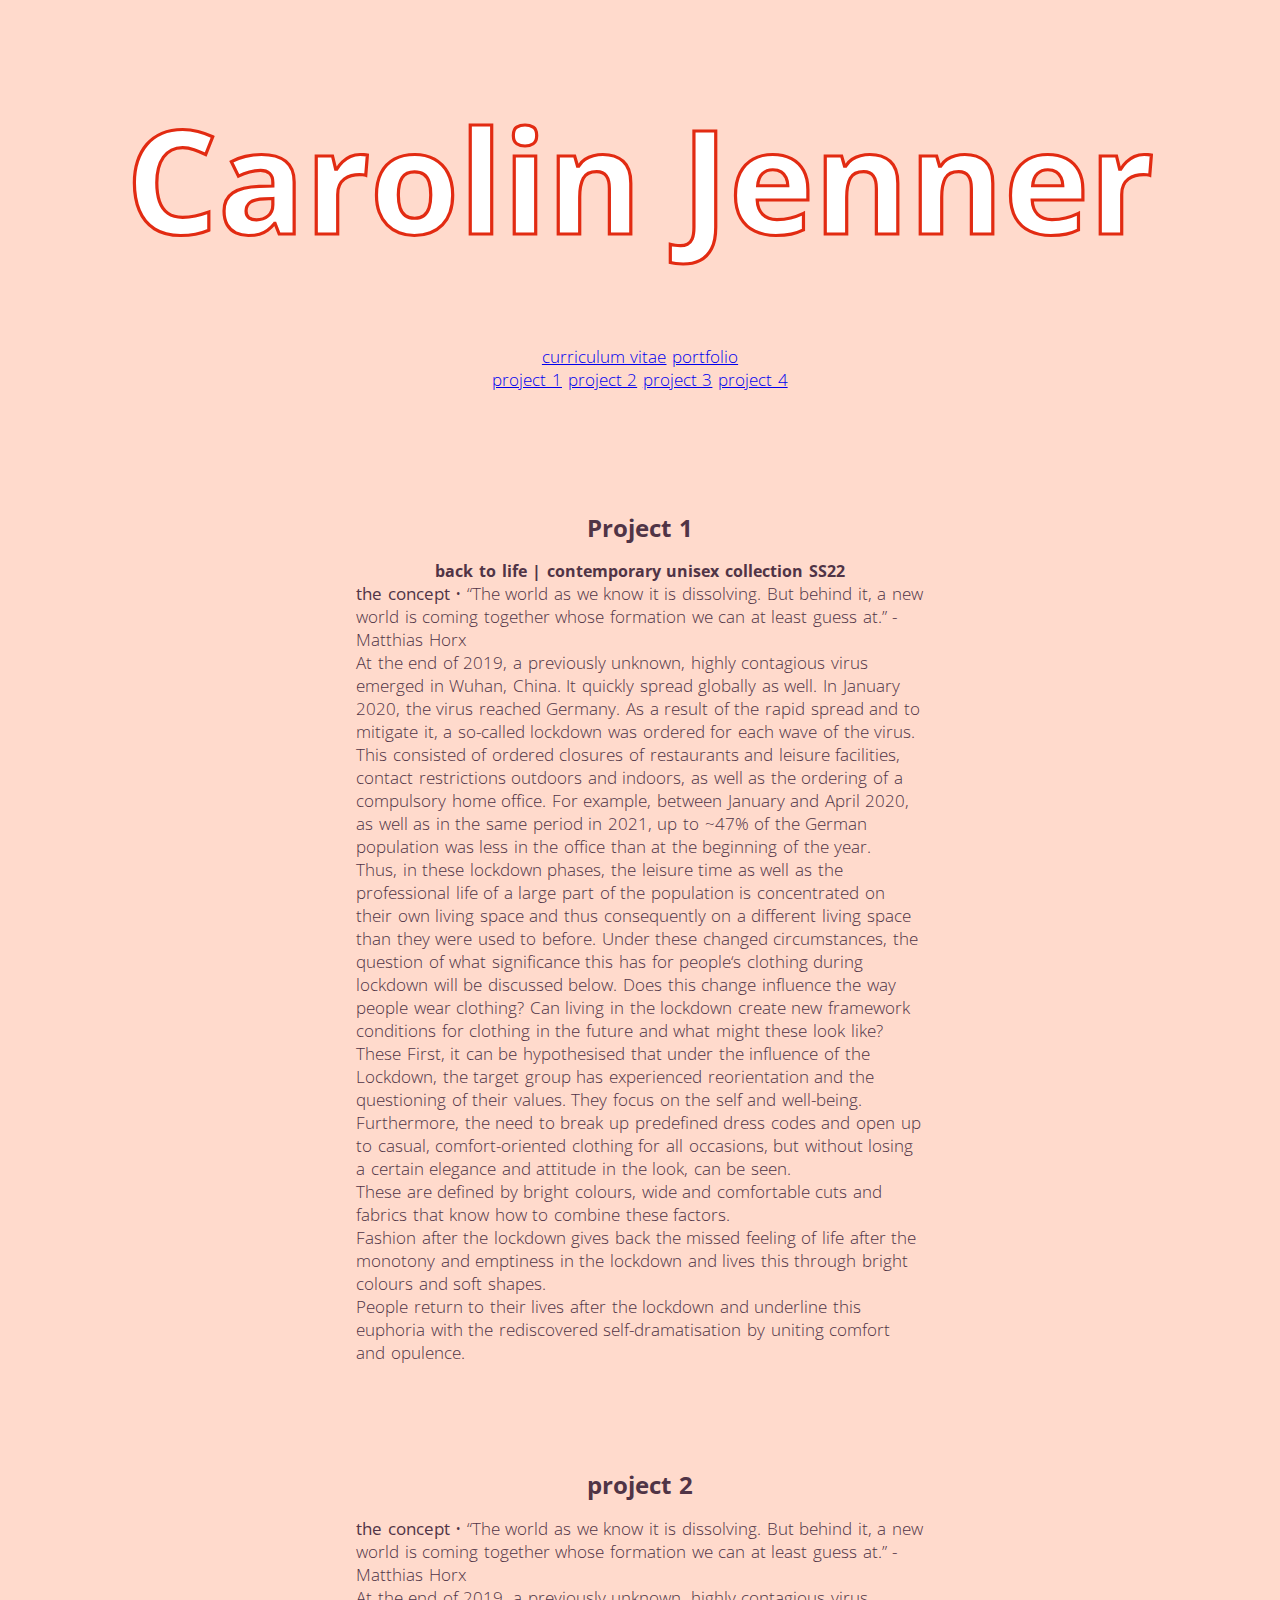
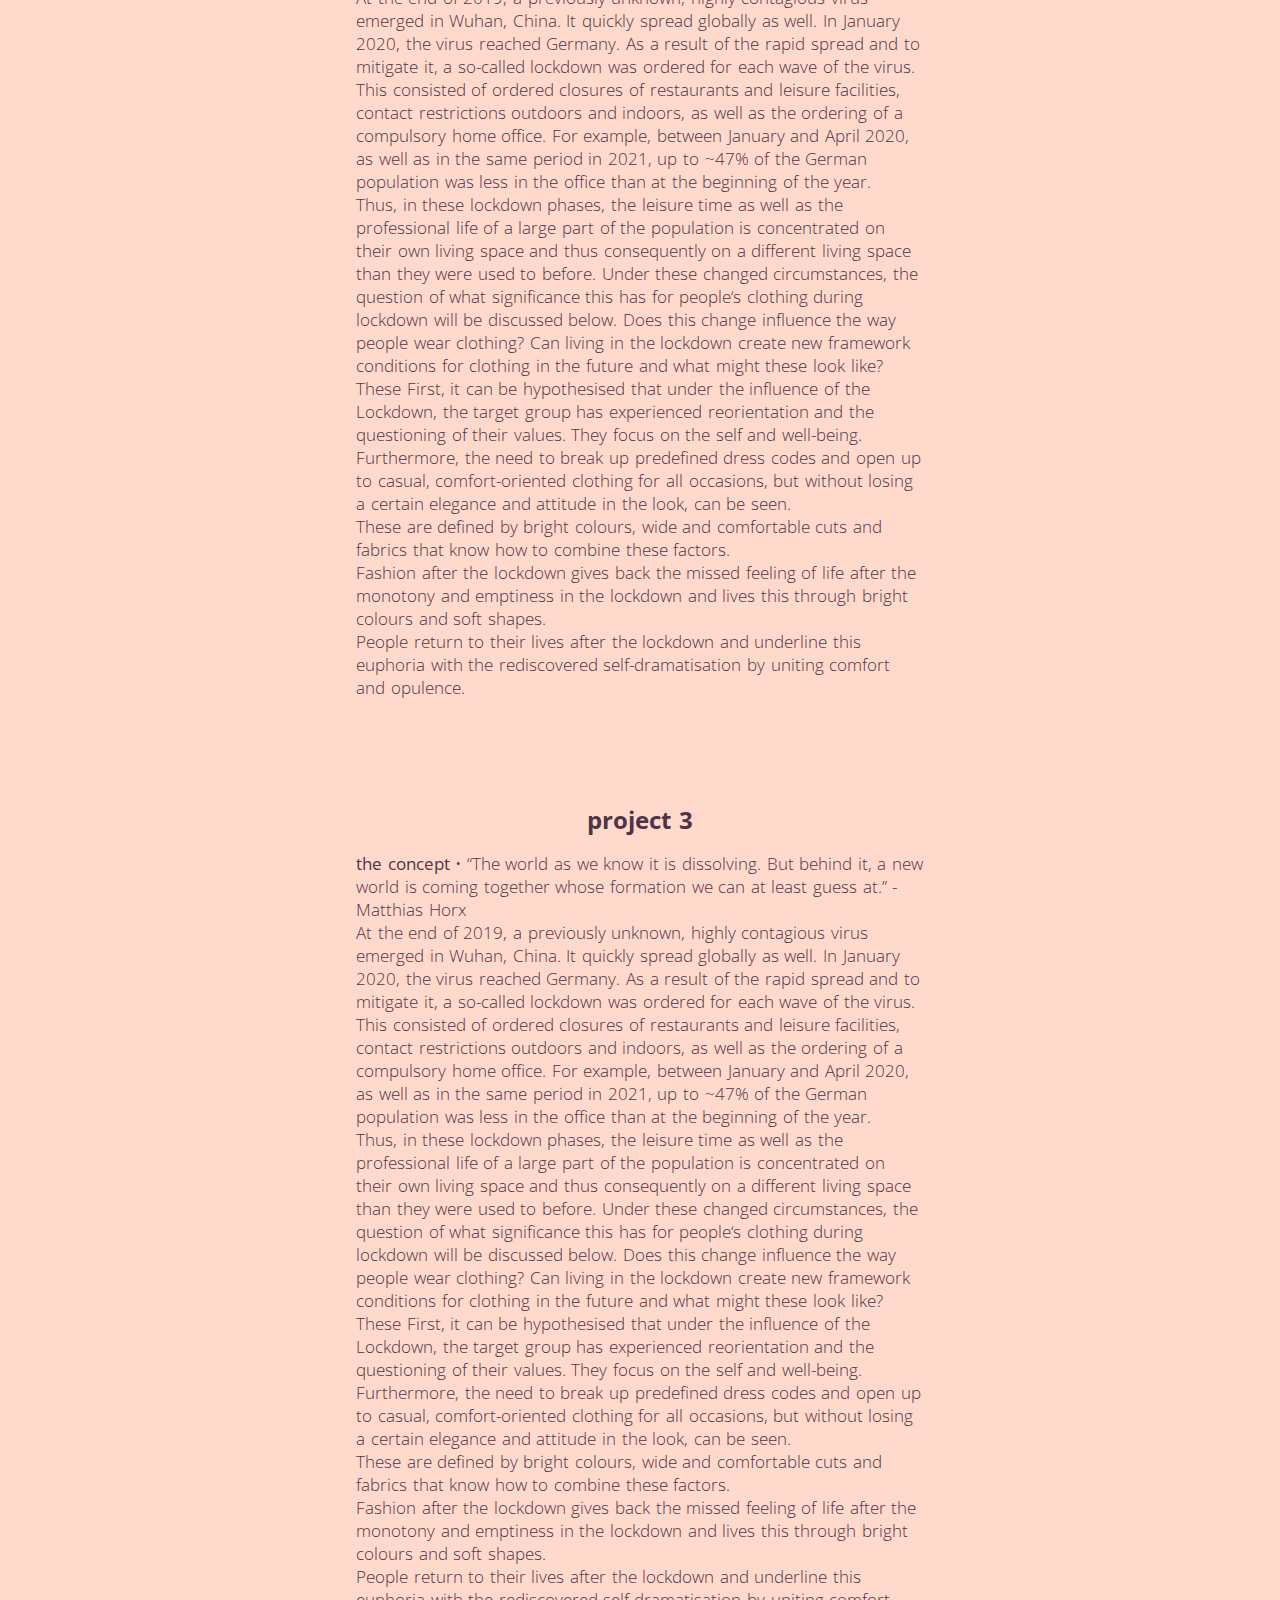
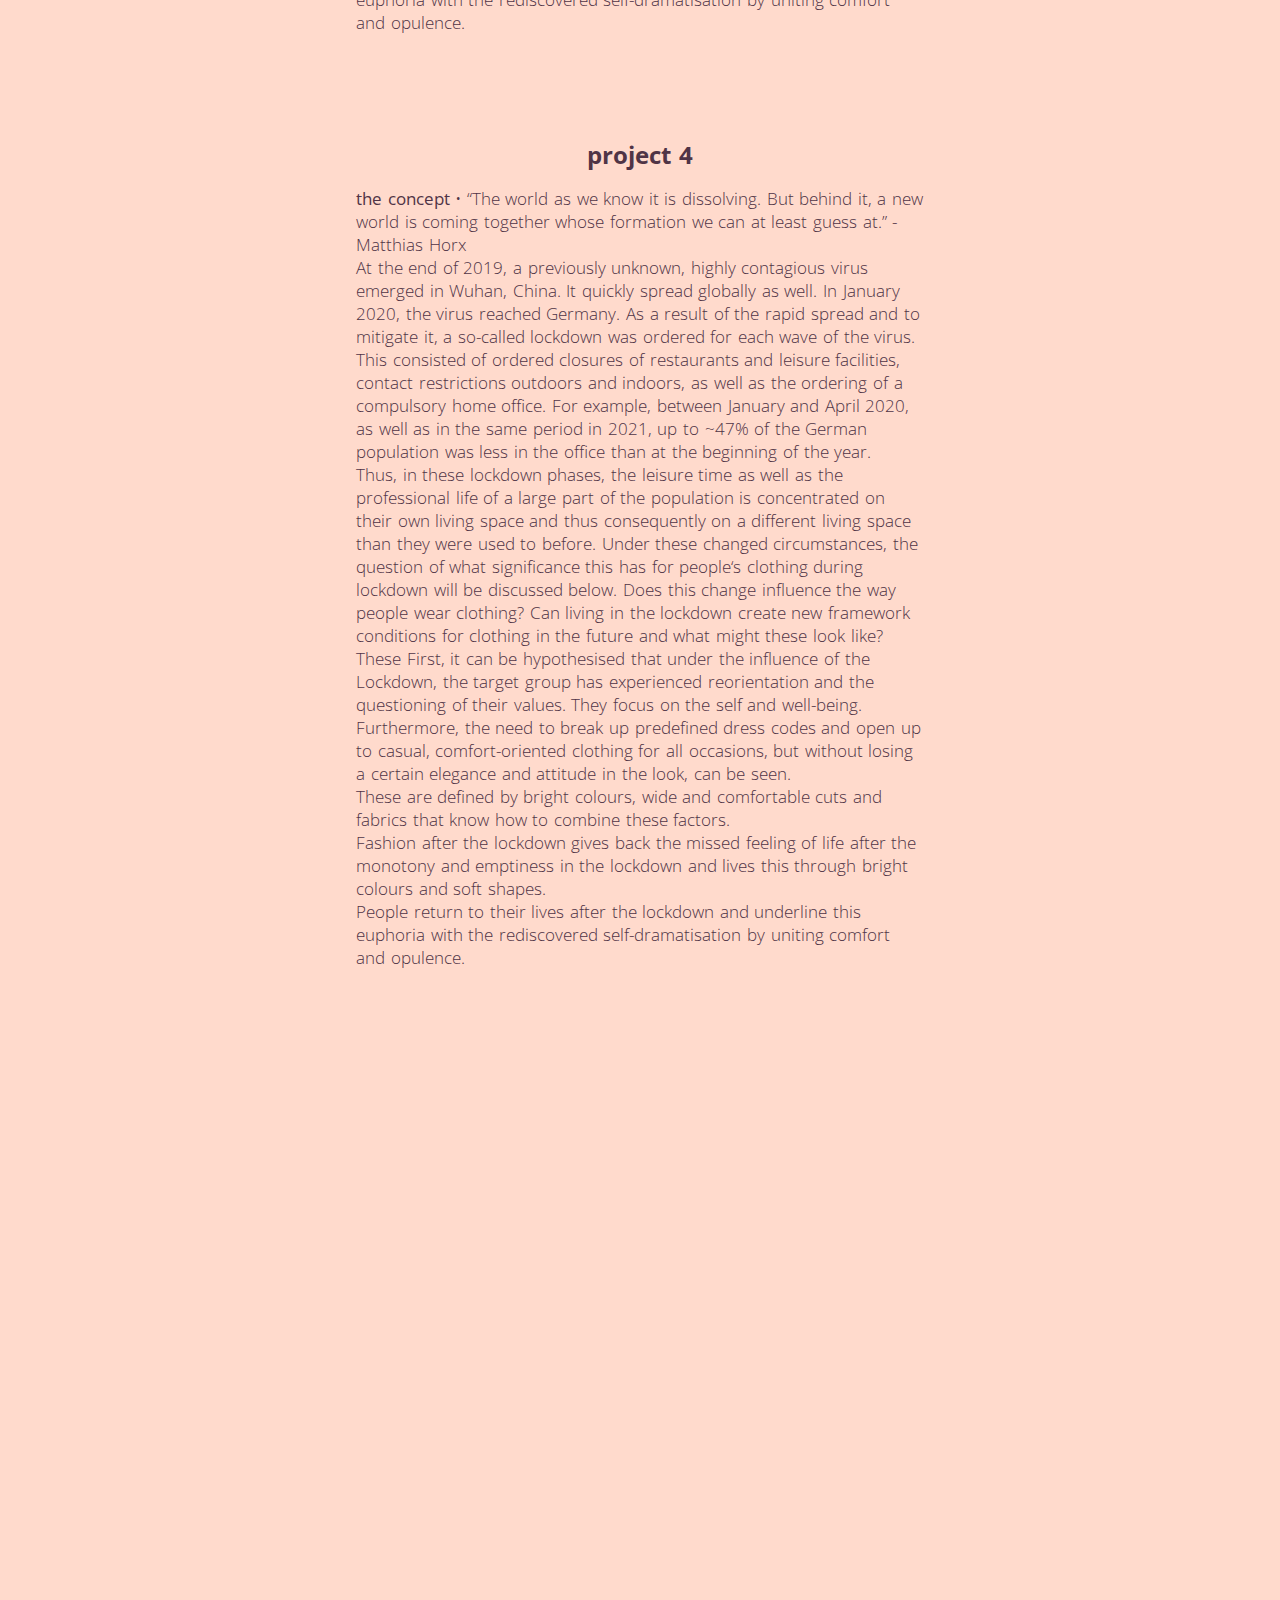
<file: portfolio.html>
<!DOCTYPE html>
<html lang="en">

<head>
    <meta charset="UTF-8">
    <meta http-equiv="X-UA-Compatible" content="IE=edge">
    <meta name="viewport" content="width=device-width, initial-scale=1.0">
    <title>Carolin Jenner – portfolio</title>
    <meta name="description" content="This is the portfolio of Carolin Jenner" />
    <link rel="stylesheet" href="style.css">
    <link
        href="https://fonts.googleapis.com/css2?family=Londrina+Outline&family=Open+Sans:wght@300;400;700&display=swap"
        rel="stylesheet">
</head>

<body>
    <header>
        <h1>Carolin Jenner</h1>
        <br>
        <br>
        <br>
        <nav><a href="./index.html">curriculum vitae</a>
            <a href="./portfolio.html">portfolio</a>
        </nav>
        <nav><a href="#project-1">project 1</a>
            <a href="#project-2">project 2</a>
            <a href="#project-3">project 3</a>
            <a href="#project-4">project 4</a>
        </nav>
    </header>
    <main>

        <article id="project-1">
            <header>
                <h2>Project 1</h2>
                <h3>back to life | contemporary unisex collection SS22</h3>
            </header>
            <p><strong>the concept</strong> • <q>The world as we know it is dissolving. But behind it, a new world is
                    coming together whose formation we can at least guess at.</q> - Matthias Horx <br>
                At the end of 2019, a previously unknown, highly contagious virus emerged in Wuhan, China. It
                quickly spread globally as well. In January 2020, the virus reached Germany. As a result of the
                rapid spread and to mitigate it, a so-called lockdown was ordered for each wave of the virus. This
                consisted of ordered closures of restaurants and leisure facilities, contact restrictions outdoors
                and indoors, as well as the ordering of a compulsory home office. For example, between January and
                April 2020, as well as in the same period in 2021, up to ~47% of the German population was less in
                the office than at the beginning of the year.</p>
            <p>Thus, in these lockdown phases, the leisure time as well as the professional life of a large part of
                the population is concentrated on their own living space and thus consequently on a different living
                space than they were used to before. Under these changed circumstances, the question of what
                significance this has for people‘s clothing during lockdown will be discussed below. Does this
                change influence the way people wear clothing? Can living in the lockdown create new framework
                conditions for clothing in the future and what might these look like?</p>
            <p>These First, it can be hypothesised that under the influence of the Lockdown, the target group has
                experienced reorientation and the questioning of their values. They focus on the self and
                well-being. Furthermore, the need to break up predefined dress codes and open up to casual,
                comfort-oriented clothing for all occasions, but without losing a certain elegance and attitude in
                the look, can be seen.<br>
                These are defined by bright colours, wide and comfortable cuts and fabrics that know how to combine
                these factors.</p>
            <p>Fashion after the lockdown gives back the missed feeling of life after the monotony and emptiness in
                the lockdown and lives this through bright colours and soft shapes.<br>
                People return to their lives after the lockdown and underline this euphoria with the rediscovered
                self-dramatisation by uniting comfort and opulence.</p>
        </article>
        <article id="project-2">
            <header>
                <h2>project 2</h2>
            </header>
            <p><strong>the concept</strong> • <q>The world as we know it is dissolving. But behind it, a new world is
                    coming together whose formation we can at least guess at.</q> - Matthias Horx <br>
                At the end of 2019, a previously unknown, highly contagious virus emerged in Wuhan, China. It
                quickly spread globally as well. In January 2020, the virus reached Germany. As a result of the
                rapid spread and to mitigate it, a so-called lockdown was ordered for each wave of the virus. This
                consisted of ordered closures of restaurants and leisure facilities, contact restrictions outdoors
                and indoors, as well as the ordering of a compulsory home office. For example, between January and
                April 2020, as well as in the same period in 2021, up to ~47% of the German population was less in
                the office than at the beginning of the year.</p>
            <p>Thus, in these lockdown phases, the leisure time as well as the professional life of a large part of
                the population is concentrated on their own living space and thus consequently on a different living
                space than they were used to before. Under these changed circumstances, the question of what
                significance this has for people‘s clothing during lockdown will be discussed below. Does this
                change influence the way people wear clothing? Can living in the lockdown create new framework
                conditions for clothing in the future and what might these look like?</p>
            <p>These First, it can be hypothesised that under the influence of the Lockdown, the target group has
                experienced reorientation and the questioning of their values. They focus on the self and
                well-being. Furthermore, the need to break up predefined dress codes and open up to casual,
                comfort-oriented clothing for all occasions, but without losing a certain elegance and attitude in
                the look, can be seen.<br>
                These are defined by bright colours, wide and comfortable cuts and fabrics that know how to combine
                these factors.</p>
            <p>Fashion after the lockdown gives back the missed feeling of life after the monotony and emptiness in
                the lockdown and lives this through bright colours and soft shapes.<br>
                People return to their lives after the lockdown and underline this euphoria with the rediscovered
                self-dramatisation by uniting comfort and opulence.</p>
        </article>
        <article id="project-3">
            <header>
                <h2>project 3</h2>
            </header>
            <p><strong>the concept</strong> • <q>The world as we know it is dissolving. But behind it, a new world is
                    coming together whose formation we can at least guess at.</q> - Matthias Horx <br>
                At the end of 2019, a previously unknown, highly contagious virus emerged in Wuhan, China. It
                quickly spread globally as well. In January 2020, the virus reached Germany. As a result of the
                rapid spread and to mitigate it, a so-called lockdown was ordered for each wave of the virus. This
                consisted of ordered closures of restaurants and leisure facilities, contact restrictions outdoors
                and indoors, as well as the ordering of a compulsory home office. For example, between January and
                April 2020, as well as in the same period in 2021, up to ~47% of the German population was less in
                the office than at the beginning of the year.</p>
            <p>Thus, in these lockdown phases, the leisure time as well as the professional life of a large part of
                the population is concentrated on their own living space and thus consequently on a different living
                space than they were used to before. Under these changed circumstances, the question of what
                significance this has for people‘s clothing during lockdown will be discussed below. Does this
                change influence the way people wear clothing? Can living in the lockdown create new framework
                conditions for clothing in the future and what might these look like?</p>
            <p>These First, it can be hypothesised that under the influence of the Lockdown, the target group has
                experienced reorientation and the questioning of their values. They focus on the self and
                well-being. Furthermore, the need to break up predefined dress codes and open up to casual,
                comfort-oriented clothing for all occasions, but without losing a certain elegance and attitude in
                the look, can be seen.<br>
                These are defined by bright colours, wide and comfortable cuts and fabrics that know how to combine
                these factors.</p>
            <p>Fashion after the lockdown gives back the missed feeling of life after the monotony and emptiness in
                the lockdown and lives this through bright colours and soft shapes.<br>
                People return to their lives after the lockdown and underline this euphoria with the rediscovered
                self-dramatisation by uniting comfort and opulence.</p>
        </article>
        <article id="project-4">
            <header>
                <h2>project 4</h2>
            </header>
            <p><strong>the concept</strong> • <q>The world as we know it is dissolving. But behind it, a new world is
                    coming together whose formation we can at least guess at.</q> - Matthias Horx <br>
                At the end of 2019, a previously unknown, highly contagious virus emerged in Wuhan, China. It
                quickly spread globally as well. In January 2020, the virus reached Germany. As a result of the
                rapid spread and to mitigate it, a so-called lockdown was ordered for each wave of the virus. This
                consisted of ordered closures of restaurants and leisure facilities, contact restrictions outdoors
                and indoors, as well as the ordering of a compulsory home office. For example, between January and
                April 2020, as well as in the same period in 2021, up to ~47% of the German population was less in
                the office than at the beginning of the year.</p>
            <p>Thus, in these lockdown phases, the leisure time as well as the professional life of a large part of
                the population is concentrated on their own living space and thus consequently on a different living
                space than they were used to before. Under these changed circumstances, the question of what
                significance this has for people‘s clothing during lockdown will be discussed below. Does this
                change influence the way people wear clothing? Can living in the lockdown create new framework
                conditions for clothing in the future and what might these look like?</p>
            <p>These First, it can be hypothesised that under the influence of the Lockdown, the target group has
                experienced reorientation and the questioning of their values. They focus on the self and
                well-being. Furthermore, the need to break up predefined dress codes and open up to casual,
                comfort-oriented clothing for all occasions, but without losing a certain elegance and attitude in
                the look, can be seen.<br>
                These are defined by bright colours, wide and comfortable cuts and fabrics that know how to combine
                these factors.</p>
            <p>Fashion after the lockdown gives back the missed feeling of life after the monotony and emptiness in
                the lockdown and lives this through bright colours and soft shapes.<br>
                People return to their lives after the lockdown and underline this euphoria with the rediscovered
                self-dramatisation by uniting comfort and opulence.</p>
        </article>
        <br><br><br><br><br><br><br><br><br><br><br><br><br><br><br><br><br><br><br><br><br><br><br><br><br><br><br><br><br><br>
    </main>
</body>

</html>
</file>
<file: style.css>
/******************** general stylings ********************/

* {
    box-sizing: border-box;}

:root {
    --red-01: hsl(7, 85%, 48%);
    --red-02: hsl(16, 100%, 90%);
    --red-03: hsl(13, 98%, 82%);
    --yellow-01: hsl(52, 100%, 89%);
    --white-01: hsl(0, 0%, 100%);
    --transparent-01: hsla(0, 0%, 100%, 0);
    --transparent-02: hsla(0, 0%, 100%, 0.5);
    --purple-01: hsl(321, 21%, 26%);
}

html {
    font-family: 'Open Sans', 'Helvetica Neue', sans-serif;
    font-size: 16px;
    }

body {
    
    margin: 0px;
    background-color: var(--red-02);
    color: var(--purple-01);
    font-weight: 300;
    font-size: calc(1rem + .1vw);
    word-spacing: .1rem;
}

header {
    padding: 5rem 1.4rem 0 1.4rem ;
    text-align: center;
}

main {
    max-width: 60ch;
    margin: auto;
    padding: 1rem;
}

h1 {
    font-size: calc(1rem + 10vw);
    font-weight: 700;
    -webkit-text-fill-color: var(--white-01);
    -webkit-text-stroke: .2rem;
    -webkit-text-stroke-color: var(--red-01);
    margin: 0;
}

h2{
    font-weight: 700;
    font-size: 1.5rem; 
    margin-block: 1.5rem 1rem;
    text-align: center
}


h3 {
    font-weight: 700;
    font-size: 1rem;
    padding: 0;
    margin: 0 0 0 0;  
}

p {
    margin: 0 0 0 0;
}

section {
padding: 0 0 0 1.3rem;
}

em {
    font-style: normal;
}

/******************** specific stylings ********************/

.header {  
    width: auto;
    background-image: linear-gradient(var(--yellow-01), var(--transparent-01));
    transform-origin: 50% 50%;
    transition: transform 1s ease-in-out, opacitiy 0.25s ease-in-out;
    /* transition not working...again */
    }

.header:hover .hire-me, .header:focus-within .hire-me {
    opacity: 1;
    transform: scale(1.5);
    }

.footer {
    margin-top: 3rem;
    width: 100%;
    height: 100px;
    background-image: linear-gradient(0deg, var(--yellow-01), var(--transparent-01));

    font-weight: 700;
    font-size: 1.5rem;
    -webkit-text-fill-color: var(--white-01);
    -webkit-text-stroke: .1rem;
    -webkit-text-stroke-color: var(--red-01);
    text-align: center;
    margin: 3rem 0 0 0%;
}

.footer-text {
    display: inline;
}

.footer-link:hover, .footer-link:active {
    -webkit-text-fill-color: var(--white-01);
    -webkit-text-stroke: .1rem;
    -webkit-text-stroke-color: var(--purple-01);
    text-align: center;
}

.text-bold {
    font-weight: 700;
}

/******* nav-pages *******/

.nav-pages {
    padding: .6rem 1.3rem;
    font-size: 1rem;
    font-weight: 400;
    text-decoration: none;
    color: var(--purple-01);
}

.nav-pages:hover {
    color: var(--red-01);
}

.nav-pages:active {
    color: var(--yellow-01);
}

/******* nav-link *******/

.nav-link {
    padding: .25rem .5rem;
    color: var(--white-01);
    transition: background-color 0.5s, ease-in-out;
    /* transition not working */
    text-decoration: none;
    }

.nav-link:hover {
    background-color: hsla(0, 0%, 100%, 0.5);
    border-radius: .25rem;
    color: var(--red-01);   
}

.nav-link:active {
    color: var(--yellow-01);
}

.nav-link:focus {
    background-color: var(--transparent-02);
    outline-color: var(--red-01);
    outline-style: double;
    border-radius: .25rem;
}

/********** hire me *********/

.hire-me {
    position: absolute;
    top: 3rem;
    right: 3em;

    padding: .4rem;
    border-radius: .15rem;
    background-color: var(--red-03);
    opacity: 0.5;
    
    font-weight: 700;
    font-size: 1.2rem;
    -webkit-text-fill-color: var(--red-02);
    -webkit-text-stroke: .07rem;
    -webkit-text-stroke-color: var(--red-01);
}

/**** hire me @Text ****/

#hire-me {
    color: var(--purple-01);
    font-style: italic;
}

/********** grid ********/

.grid-container {
    display: grid;
    grid: "item1 item2 item2"
            ".   . item3"
            "item4 item5 item5"
            ". . item6"
            "item7 item8 item8"
            ". . item9"
            "item10 item11 item11"
            ". . item12";
    grid-gap: .5rem;
}

.item1 {
    grid-area: item1;
    border: 1rem soild var(--red-01);
}

.item2 {
    grid-area: item2;
    border: 1rem soild var(--red-01);
}

.item3 {
    grid-area: item3;
    border: 1rem soild var(--red-01);
}

.item4 {
    grid-area: item4;
    border: 1rem soild var(--red-01);
}

.item5 {
    grid-area: item5;
    border: 1rem soild var(--red-01);
}

.item6 {
    grid-area: item6;
    border: 1rem soild var(--red-01);
}

.item7 {
    grid-area: item7;
    border: 1rem soild var(--red-01);
}

.item8 {
    grid-area: item8;
    border: 1rem soild var(--red-01);
}

.item9 {
    grid-area: item9;
    border: 1rem soild var(--red-01);
}

.item10 {
    grid-area: item10;
    border: 1rem soild var(--red-01);
}

.item11 {
    grid-area: item11;
    border: 1rem soild var(--red-01);
}

.item12 {
    grid-area: item12;
    border: 1rem soild var(--red-01);
}
/*********** contact **********/

.contact {
    font-weight: 700;
    color: var(--purple-01);
}

.contact:hover {
    color: var(--red-01);
}

.contact:active {
    color: var(--yellow-01);
}

/************* exceptions ************/ 

.subline {
    /*position: absolute;
    left: 50%;
    top: 25%; */
    font-weight: 400;
    font-size: calc(1rem + 2.5vw);
    -webkit-text-fill-color: var(--transparent-01);
    -webkit-text-stroke: .08rem;
    -webkit-text-stroke-color: var(--purple-01);
    margin: .3rem 0 2.2rem 0;
}

.skills-list li::after {
content: "";
display: inline-block;
width: 4rem;
height: .7rem;
background-color: var(--yellow-01);
}

.clear-after::after {
    width: 0 !important;
    height: 0 !important;
}

/************** media-stylings **************/
@media screen and (min-width: 768px) {
    .main {
        _color:var(--purple-01);
    }

.navigation {
    display: flex;
    flex-direction: row;
    justify-content: center;
    padding: .25rem;
    }

   }

   @media screen and (max-width: 768px) {
    .navigation {
        display: flex;
        flex-direction: column;
        padding: .25rem;
        }

   }


@media screen and (prefers-color-scheme){
    _body {
        --red-02: hsl(321, 21%, 26%);
        --purple-01: hsl(16, 100%, 90%);
    }
}

/*

* {
    box-sizing: border-box;
}

html {
    background-color:hsl(16, 100%, 90%);
    color: hsl(321, 21%, 26%);
    font-family: 'Open Sans', 'Helvetica Neue', sans-serif;
    margin: 3em;
}

header {
    padding: 2.5em;
    text-align: center
}

main {
    max-width: 800px;
    margin: 0 auto;
}

h1 {
    font-size: 90px;
    -webkit-text-fill-color:hsl(0, 0%, 100%);
    -webkit-text-stroke: 3px;
    -webkit-text-stroke-color: hsl(7, 85%, 48%);
    margin: bottom 0;
}

h2

h3 {
margin: .1em;
padding: 0%;
}


 .subline {
    /* position: absolute;
    left: 50%;
    top: 25%; */
   /* font-size: 37px;
    -webkit-text-fill-color: hsla(0, 0%, 100%, 0);
    -webkit-text-stroke: 1px;
    -webkit-text-stroke-color: hsl(321, 21%, 26%);
}

    /* decendant combinator für "school name" & co */
</file>
